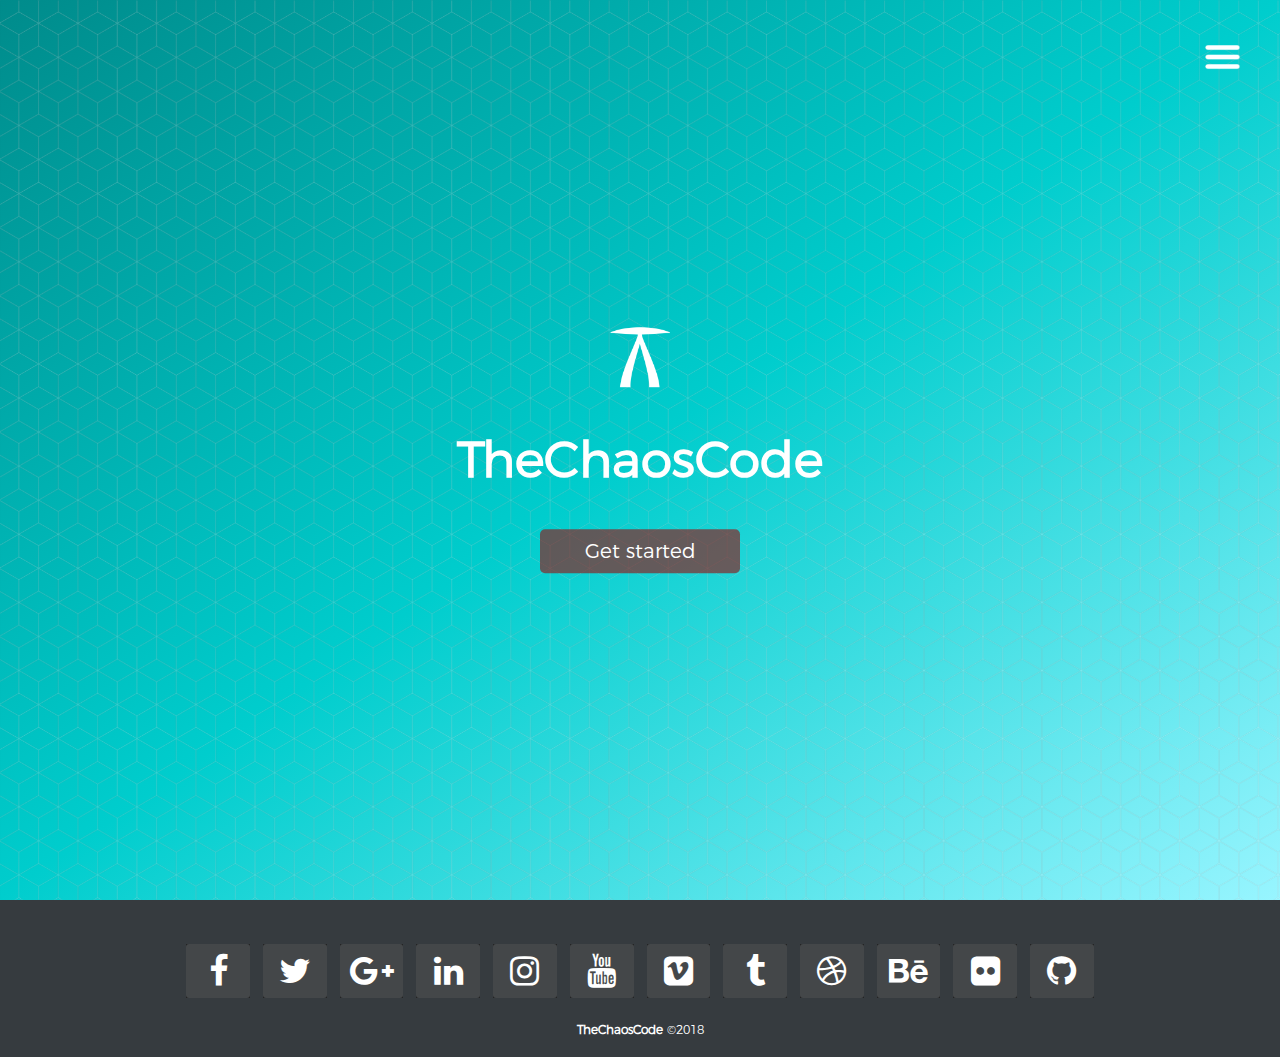
<file: index.html>
<!doctype html>
<html lang="EN">
    <head>
	
        <meta charset="utf-8" />
		<meta name="viewport" content="width=device-width, initial-scale=1, user-scalable=no" />
        <title>TheChaosCode - Home</title>
        <link rel="stylesheet" href="main.css" media="screen" />
		<link rel="stylesheet" href="https://maxcdn.bootstrapcdn.com/font-awesome/4.3.0/css/font-awesome.min.css">
		
		<script type="text/javascript" src="script.js"></script>

        <script>
            function myFunction() {
                var x = document.getElementById("menu");
                if (x.style.display === "none") {
                    x.style.display = "block";
                } else {
                    x.style.display = "none";
                }
            }
        </script>

    </head>

    <body class="main" onload="document.body.style.opacity='1'">
        <div class="body2">

            <a href="javascript:myFunction();"><img class="menu_icon" src="./Assets/menu.png"></a>
            <div class="menu" id="menu" style="display: none">
                <h2>Menu</h2>
                <a class="menu_link" href="https://thechaoscode.github.io/"><h3>Home</h3></a>
                <a class="menu_link" href="./about.html"><h3>About</h3></a>
                <a class="menu_link" href="./portfolio.html"><h3>Portfolio</h3></a>
                <div class="icons2">
                    <a href="https://www.instagram.com/thechaoscode/" target="_blank"><img class="icon" src="./Assets/Instagram_Icon.png"></a>
                    <a href="https://www.facebook.com/therealchaoscode" target="_blank"><img class="icon" src="./Assets/Facebook_Icon.png"></a>
                    <a href="mailto:mikedrioel@hotmail.com" target="_blank"><img class="icon" src="./Assets/Mail_Icon.png"></a>
                </div>
            </div>

            <div class="overlay">
                <header class="header">
                    <img class="main_logo" src="./Assets/Asset_2.png">
                    <h1 class="main_title">TheChaosCode</h1>
                    <a class="header_button" href="./about.html">Get started</a>
                </header>
            </div>
        </div>

    <footer>
        <ul>
          <li><a target="_blank" class="facebook" href="https://www.facebook.com/"><i class="fa fa-fw fa-2x fa-inverse fa-facebook"></i></a></li>
          <li><a target="_blank" class="twitter" href="https://twitter.com/TheChaosCode"><i class="fa fa-fw fa-2x fa-inverse fa-twitter"></i></a></li>
          <li><a target="_blank" class="google-plus" href="#"><i class="fa fa-fw fa-2x fa-inverse fa-google-plus"></i></a></li>
          <li><a target="_blank" class="linkedin" href="https://www.linkedin.com/in/mikedrioel/"><i class="fa fa-fw fa-2x fa-inverse fa-linkedin"></i></a></li>
          <li><a target="_blank" class="instagram" href="https://www.instagram.com/thechaoscode/"><i class="fa fa-fw fa-2x fa-inverse fa-instagram"></i></a></li>
          <li><a target="_blank" class="youtube" href="#"><i class="fa fa-fw fa-2x fa-inverse fa-youtube"></i></a></li>
          <li><a target="_blank" class="vimeo" href="#"><i class="fa fa-fw fa-2x fa-inverse fa-vimeo-square"></i></a></li>
          <li><a target="_blank" class="tumblr" href="#"><i class="fa fa-fw fa-2x fa-inverse fa-tumblr"></i></a></li>
          <li><a target="_blank" class="dribbble" href="#"><i class="fa fa-fw fa-2x fa-inverse fa-dribbble"></i></a></li>
          <li><a target="_blank" class="behance" href="#"><i class="fa fa-fw fa-2x fa-inverse fa-behance"></i></a></li>
          <li><a target="_blank" class="flickr" href="#"><i class="fa fa-fw fa-2x fa-inverse fa-flickr"></i></a></li>
          <li><a target="_blank" class="github" href="https://github.com/TheChaosCode"><i class="fa fa-fw fa-2x fa-inverse fa-github"></i></a></li>
        </ul>
		  <p><strong>TheChaosCode</strong> &copy;2018</p>
    </footer>
    </body>
</html>
</file>
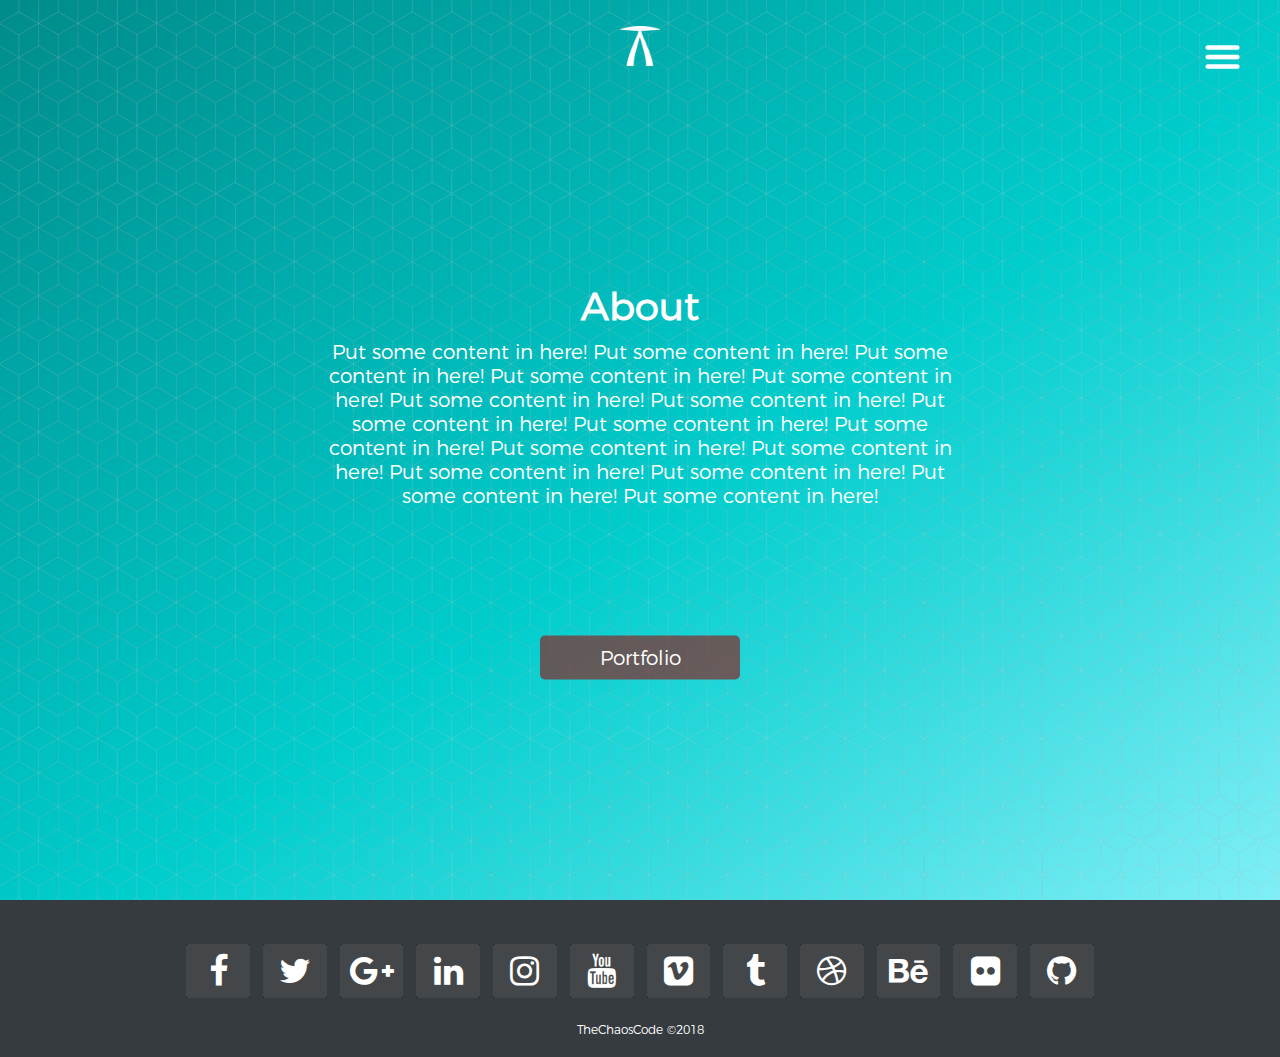
<file: about.html>
<!doctype html>
<html lang="EN">
    <head>
        <meta charset="utf-8" />
		<meta name="viewport" content="width=device-width, initial-scale=1, user-scalable=no" />
        <title>TheChaosCode - About</title>
    <link rel="stylesheet" href="main.css" media="screen" />
			<link rel="stylesheet" href="https://maxcdn.bootstrapcdn.com/font-awesome/4.3.0/css/font-awesome.min.css">
	
    <script>
        function myFunction() {
            var x = document.getElementById("menu");
            if (x.style.display === "none") {
                x.style.display = "block";
            } else {
                x.style.display = "none";
            }
        }
    </script>
</head>

    <body onload="document.body.style.opacity='1'">
        <div class="overlay">
            <section class="body">

                <img class="logo" src="./Assets/Asset_2.png" id="extra">

                <a href="javascript:myFunction();"><img class="menu_icon" src="./Assets/menu.png"></a>
                <div class="menu" id="menu" style="display: none">
                    <h2>Menu</h2>
                    <a class="menu_link" href="https://thechaoscode.github.io/"><h3>Home</h3></a>
                    <a class="menu_link" href="./about.html"><h3>About</h3></a>
                    <a class="menu_link" href="./portfolio.html"><h3>Portfolio</h3></a>
                    <div class="icons2">
                        <a href="https://www.instagram.com/thechaoscode/" target="_blank"><img class="icon" src="./Assets/Instagram_Icon.png"></a>
                        <a href="https://www.facebook.com/therealchaoscode" target="_blank"><img class="icon" src="./Assets/Facebook_Icon.png"></a>
                        <a href="mailto:dragon_serverowner@hotmail.com" target="_blank"><img class="icon" src="./Assets/Mail_Icon.png"></a>
                    </div>
                </div>

                <article class="article">
                    <h2 class="article_title">About</h2>
                    <p class="article_content">Put some content in here! Put some content in here! Put some content in here! Put some content in here! Put some content in here! Put some content in here! Put some content in here! Put some content in here! Put some content in here! Put some content in here! Put some content in here! Put some content in here! Put some content in here! Put some content in here! Put some content in here! Put some content in here! </p>
                    <a class="header_button" href="./portfolio.html">Portfolio</a>
                </article>

            </section>
        </div>

        <footer>
            <ul>
                <li><a target="_blank" class="facebook" href="https://www.facebook.com/"><i class="fa fa-fw fa-2x fa-inverse fa-facebook"></i></a></li>
                <li><a target="_blank" class="twitter" href="https://www.twitter.com/TheChaosCode"><i class="fa fa-fw fa-2x fa-inverse fa-twitter"></i></a></li>
                <li><a target="_blank" class="google-plus" href="#"><i class="fa fa-fw fa-2x fa-inverse fa-google-plus"></i></a></li>
                <li><a target="_blank" class="linkedin" href="https://www.linkedin.com/in/mikedrioel/"><i class="fa fa-fw fa-2x fa-inverse fa-linkedin"></i></a></li>
                <li><a target="_blank" class="instagram" href="https://www.instagram.com/thechaoscode/"><i class="fa fa-fw fa-2x fa-inverse fa-instagram"></i></a></li>
                <li><a target="_blank" class="youtube" href="#"><i class="fa fa-fw fa-2x fa-inverse fa-youtube"></i></a></li>
                <li><a target="_blank" class="vimeo" href="#"><i class="fa fa-fw fa-2x fa-inverse fa-vimeo-square"></i></a></li>
                <li><a target="_blank" class="tumblr" href="#"><i class="fa fa-fw fa-2x fa-inverse fa-tumblr"></i></a></li>
                <li><a target="_blank" class="dribbble" href="#"><i class="fa fa-fw fa-2x fa-inverse fa-dribbble"></i></a></li>
                <li><a target="_blank" class="behance" href="#"><i class="fa fa-fw fa-2x fa-inverse fa-behance"></i></a></li>
                <li><a target="_blank" class="flickr" href="#"><i class="fa fa-fw fa-2x fa-inverse fa-flickr"></i></a></li>
                <li><a target="_blank" class="github" href="https://www.github.com/TheChaosCode"><i class="fa fa-fw fa-2x fa-inverse fa-github"></i></a></li>
            </ul>
            <p>TheChaosCode &copy;2018</p>
        </footer>

    </body>
</html>
</file>
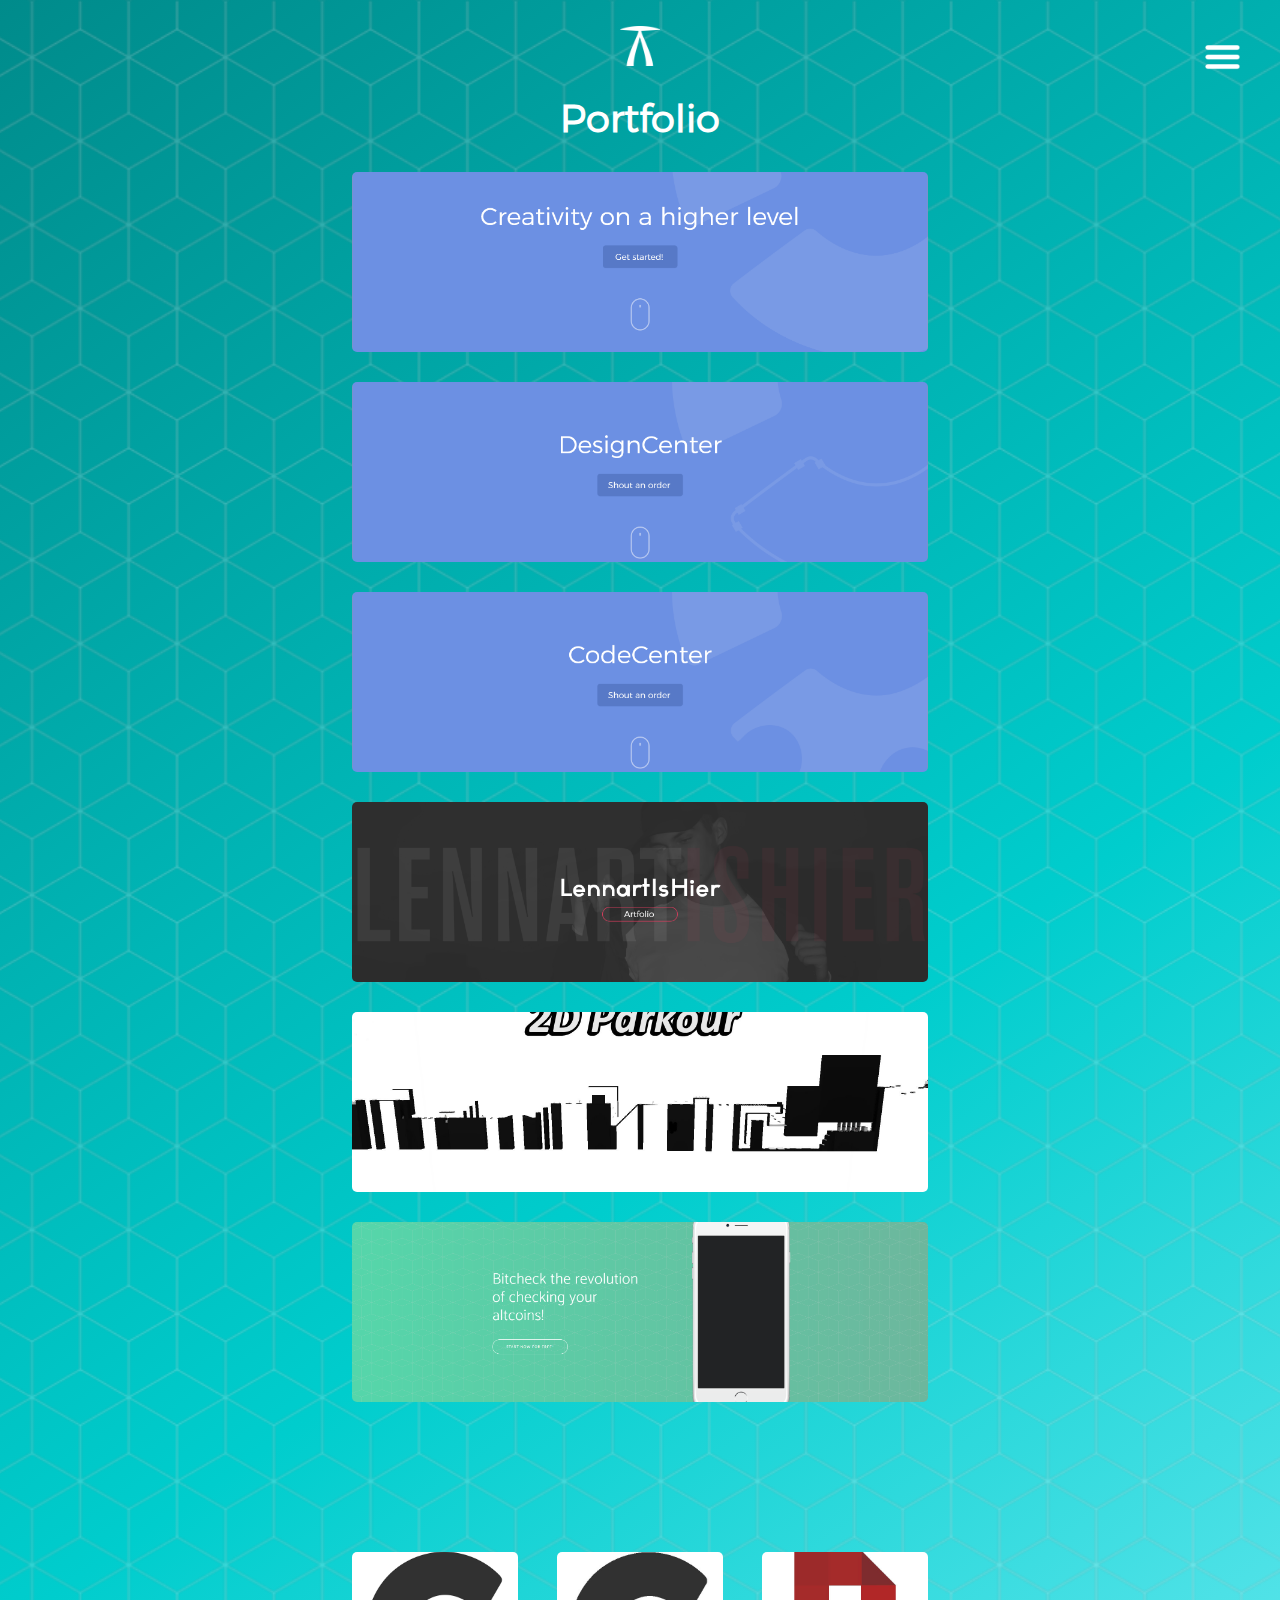
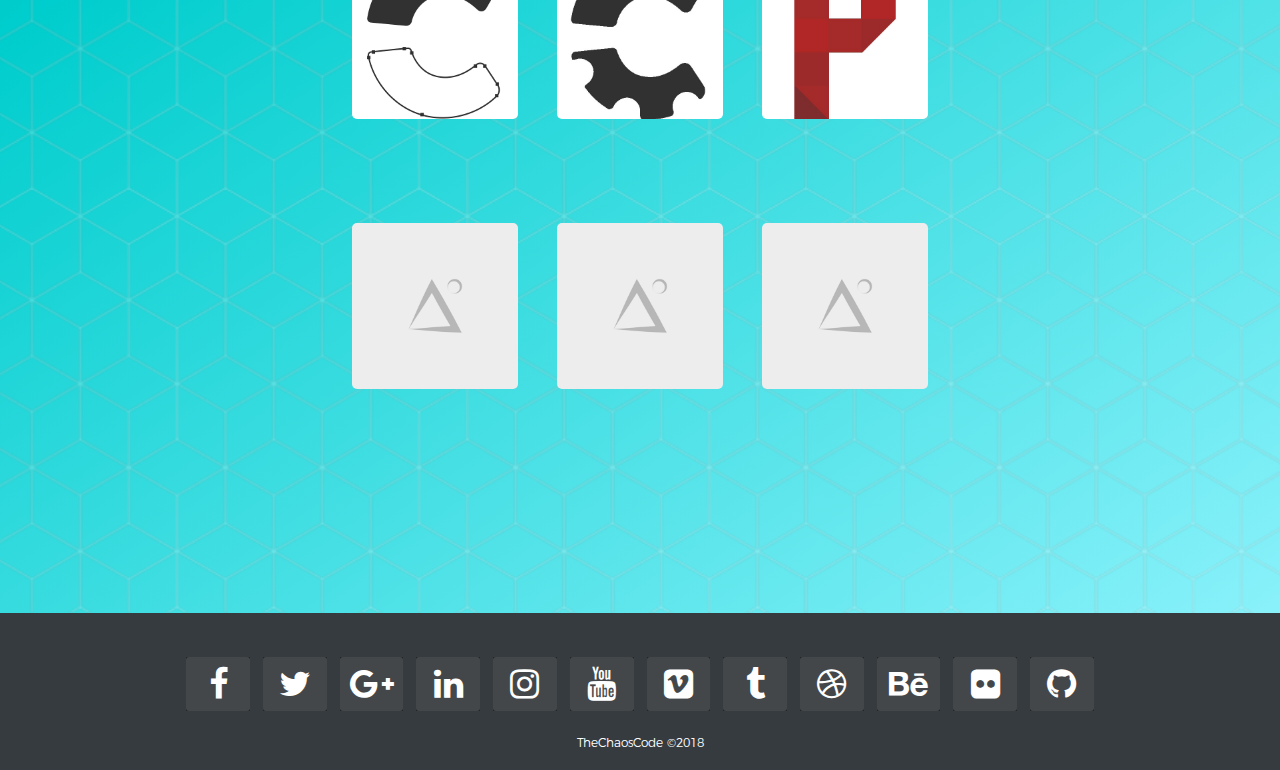
<file: portfolio.html>
<!doctype html>
<html lang="EN">
    <head>
        <meta charset="utf-8" />
		<meta name="viewport" content="width=device-width, initial-scale=1, user-scalable=no" />
        <title>TheChaosCode - Portfolio</title>
        <link rel="stylesheet" href="./main.css" media="screen" />
				<link rel="stylesheet" href="https://maxcdn.bootstrapcdn.com/font-awesome/4.3.0/css/font-awesome.min.css">

        <script>
            function myFunction() {
                var x = document.getElementById("menu");
                if (x.style.display === "none") {
                    x.style.display = "block";
                } else {
                    x.style.display = "none";
                }
            }
        </script>
    </head>

    <body onload="document.body.style.opacity='1'">
        <div class="overlay">
            <img class="logo" src="./Assets/Asset_2.png">

            <a href="javascript:myFunction();"><img class="menu_icon" src="./Assets/menu.png"></a>
            <div class="menu" id="menu" style="display: none">
                <h2>Menu</h2>
                <a class="menu_link" href="https://thechaoscode.github.io/"><h3>Home</h3></a>
                <a class="menu_link" href="./about.html"><h3>About</h3></a>
                <a class="menu_link" href="./portfolio.html"><h3>Portfolio</h3></a>
                <div class="icons2">
                    <a href="https://www.instagram.com/thechaoscode/" target="_blank"><img class="icon" src="./Assets/Instagram_Icon.png"></a>
                    <a href="https://www.facebook.com/mikedelica" target="_blank"><img class="icon" src="./Assets/Facebook_Icon.png"></a>
                    <a href="mailto:mikedrioel@hotmail.com" target="_blank"><img class="icon" src="./Assets/Mail_Icon.png"></a>
                </div>
            </div>

            <section class="section">
                <h2 class="article_title">Portfolio</h2>

                <a href="http://Www.creativecenters.com" target="_blank"><div class="project1" id="Project1_1"><div class="project1_overlay"><h3 class="project1_title">Creative Center</h3></div></div></a>
                <a href="http://Www.creativecenters.com" target="_blank"><div class="project1" id="Project1_2"><div class="project1_overlay"><h3 class="project1_title">DesignCenter</h3></div></div></a>
                <a href="http://Www.creativecenters.com" target="_blank"><div class="project1" id="Project1_3"><div class="project1_overlay"><h3 class="project1_title">CodeCenter</h3></div></div></a>
                <a href="http://Www.LennartIsHier.net" target="_blank"><div class="project1" id="Project1_4"><div class="project1_overlay"><!--<h3 class="project1_title">LennartIsHier</h3>--></div></div></a>
                <a href="http://Www.paperparkour.com" target="_blank"><div class="project1" id="Project1_5"><div class="project1_overlay"><h3 class="project1_title">Paperparkour</h3></div></div></a>
                <a href="https://www.bitcheck.eu/" target="_blank"><div class="project1" id="Project1_6"><div class="project1_overlay"><h3 class="project1_title">Bitcheck</h3></div></div></a>

                <div class="project_box">

                    <div class="projects1">
                        <a href="http://Www.creativecenters.com" target="_blank"><div class="project2" id="een"><div class="project1_overlay"><h3 class="project1_title">DesignCenter</h3></div></div></a>
                        <a href="http://Www.creativecenters.com" target="_blank"><div class="project2" id="twee"><div class="project1_overlay"><h3 class="project1_title">CodeCenter</h3></div></div></a>
                        <a href="http://Www.paperparkour.com" target="_blank"><div class="project2" id="drie"><div class="project1_overlay"><h3 class="project1_title">PaperParkour</h3></div></div></a>
                        <div class="float"></div>
                        <div class="project2" id="vier"><div class="project1_overlay"><h3 class="project1_title">Your service?</h3></div></div>
                        <div class="project2" id="vijf"><div class="project1_overlay"><h3 class="project1_title">Your service?</h3></div></div>
                        <div class="project2" id="zes"><div class="project1_overlay"><h3 class="project1_title">Your service?</h3></div></div>
                        <div class="float"></div>
                    </div>

                    <div class="projects2">
                        <a href="http://Www.creativecenters.com" target="_blank"><div class="project2" id="een"><div class="project1_overlay"><h3 class="project1_title">DesignCenter</h3></div></div></a>
                        <a href="http://Www.creativecenters.com" target="_blank"><div class="project2" id="twee"><div class="project1_overlay"><h3 class="project1_title">CodeCenter</h3></div></div></a>
                        <div class="float"></div>
                        <a href="http://Www.paperparkour.com" target="_blank"><div class="project2" id="drie"><div class="project1_overlay"><h3 class="project1_title">PaperParkour</h3></div></div></a>
                        <div class="project2" id="vier"><div class="project1_overlay"><h3 class="project1_title">Your service?</h3></div></div>
                        <div class="float"></div>
                        <div class="project2" id="vijf"><div class="project1_overlay"><h3 class="project1_title">Your service?</h3></div></div>
                        <div class="project2" id="zes"><div class="project1_overlay"><h3 class="project1_title">Your service?</h3></div></div>
                        <div class="float"></div>
                    </div>

                </div>
            </section>
        </div>

        <footer>
            <ul>
                <li><a target="_blank" class="facebook" href="https://www.facebook.com/"><i class="fa fa-fw fa-2x fa-inverse fa-facebook"></i></a></li>
                <li><a target="_blank" class="twitter" href="https://twitter.com/TheChaosCode"><i class="fa fa-fw fa-2x fa-inverse fa-twitter"></i></a></li>
                <li><a target="_blank" class="google-plus" href="#"><i class="fa fa-fw fa-2x fa-inverse fa-google-plus"></i></a></li>
                <li><a target="_blank" class="linkedin" href="https://www.linkedin.com/in/mikedrioel/"><i class="fa fa-fw fa-2x fa-inverse fa-linkedin"></i></a></li>
                <li><a target="_blank" class="instagram" href="https://www.instagram.com/thechaoscode/"><i class="fa fa-fw fa-2x fa-inverse fa-instagram"></i></a></li>
                <li><a target="_blank" class="youtube" href="#"><i class="fa fa-fw fa-2x fa-inverse fa-youtube"></i></a></li>
                <li><a target="_blank" class="vimeo" href="#"><i class="fa fa-fw fa-2x fa-inverse fa-vimeo-square"></i></a></li>
                <li><a target="_blank" class="tumblr" href="#"><i class="fa fa-fw fa-2x fa-inverse fa-tumblr"></i></a></li>
                <li><a target="_blank" class="dribbble" href="#"><i class="fa fa-fw fa-2x fa-inverse fa-dribbble"></i></a></li>
                <li><a target="_blank" class="behance" href="#"><i class="fa fa-fw fa-2x fa-inverse fa-behance"></i></a></li>
                <li><a target="_blank" class="flickr" href="#"><i class="fa fa-fw fa-2x fa-inverse fa-flickr"></i></a></li>
                <li><a target="_blank" class="github" href="https://github.com/TheChaosCode"><i class="fa fa-fw fa-2x fa-inverse fa-github"></i></a></li>
            </ul>
            <p>TheChaosCode &copy;2018</p>
        </footer>

    </body>
</html>
</file>
<file: main.css>
@font-face {
    font-family: Montserrat;
    src: url("./Fonts/Montserrat-Light.otf");
}

@media screen and (max-width: 5000px) {
    * {
        padding: 0px;
        margin: 0px;
    }

    body {
        color: #fff;
        text-align: center;
        font-family: Montserrat;
        background: linear-gradient(145deg, rgba(0, 139, 139, 1), rgba(0, 205, 205, 1.5), #98f5ff);
		opacity:0;
		-webkit-transition: opacity 1s;
		-moz-transition: opacity 1s;
		-ms-transition: opacity 1s;
		-o-transition: opacity 1s;
		transition: opacity 1s;
    }
    .main {background: none}
    h1 {
        font-size: 50px;
        padding: 20px 0px
    }

    h2 {
        font-size: 40px;
    }

    h3 {
        font-size: 40px;
    }

    p {
        font-size: 20px;
    }

    .body {
        height: 100vh;
    }
    .body2 {
        height: 100vh;
        background: linear-gradient(145deg, rgba(0, 139, 139, 1), #00cdcd, #98f5ff);
    }

    /* NAV BAR */
    .nav_bar {
        width: 100%;
        height: 80px;
        text-align: left;
    }

    .icons {
        position: absolute;
        top: 30px;
        left: 3%;
        z-index: 1;
    }
    .icons2 {
        position: absolute;
        bottom: 60px;
        width: 100%;
    }

    .icon:hover {
        transform: scale(1.2);
    }

    .icon {
        height: 70px;
        transition: .2s;
    }


    /*  MENU  */

    .menu_icon {
        position: fixed;
        top: 38px;
        right: 3%;
        height: 40px;
        z-index: 2;
        transition: all .2s ease-in-out;
    }
    .menu_icon:hover {
        opacity: .6;
    }
    .menu {
        position: fixed;
        right: 0px;
        top: 0px;
        height: 100vh;
        width: 20%;
        background: #018E8E;
        overflow: hidden;
        z-index: 0;
    }
    .menu h2 {padding: 30px 0px 50px 0px}
    .menu_link {
        display: block;
        color: #fff;
        text-decoration: none;
        margin-bottom: 30px;
    }
    .menu_link h3 {
        font-size: 25px;
        font-weight: lighter;
        transition: all .2s ease-in-out;
    }
    .menu_link:hover h3 {
        opacity: .6;
    }


    /* HEADER */
    .header {
        position: absolute;
        top: 50%;
        left: 50%;
        transform: translate(-50%, -50%);
    }

    .main_logo {
        height: 60px;
    }

    .main_title {
        margin: 5% 0px;
    }

    .header_button {
        width: 200px;
        display: block;
        padding: 10px 0px;
        border-radius: 5px;
        font-size: 20px;
        margin: auto;
        background: rgba(136, 36, 36, 0.69);
        transition: all .2s ease-in-out;
        text-decoration: none;
        color: #fff;
    }

    .header_button:hover {
        background: #018E8E;
    }

    /* FOOTER */
footer {
  background:#363b3f;
    padding: 20px 0px;
    font-size: 17px;
    }

footer p {
  font-size:12px;
  color:#fff;
  text-align:center;
  padding-top: 20px;
}

footer ul {
    width: 100%;
    text-align: center;
    margin-top: 20px;
    padding-left: 0px;
}

footer li {
    display: inline-block;
	background: #222222;
    margin: 4px;
}

footer li a {
    display: block;
    text-decoration: none;
    border-bottom: medium none;
    padding: 10px;
    border-radius: 3px;
    transition: all 0.3s ease-in 0s, all 1s ease 0s;
    background: #444749;
}

footer .facebook:hover {
  background-color:#365397;
}
footer .twitter:hover {
  background-color:#00a9f1;
}
footer .google-plus:hover {
  background-color:#e0452c;
}
footer .youtube:hover {
  background-color:#ff3333;
}
footer .flickr:hover {
  background-color:#ea0066;
}
footer .dribbble:hover {
  background-color:#ed4584;
}
footer .behance:hover {
  background-color:#3fbff0;
}
footer .instagram:hover {
  background-color:#396d9a;
}
footer .vimeo:hover {
  background-color:#48b6ed;
}
footer .tumblr:hover {
  background-color:#304c68;
}
footer .linkedin:hover {
  background-color:#006db3;
}
footer .github:hover {
  background-color:#2f2f2f;
}

    /*##### ABOUT PAGE #####*/
    /* ARTICLE */
    .logo {
        height: 40px;
        margin: 2% 0px;
    }

    .article {
        position: relative;
        left: 50%;
        top: 50%;
        transform: translate(-50%, -50%);
        width: 50%;
        margin-top: -5%;
    }

    .article_title {
        margin-bottom: 10px;
    }

    .article_content {
        margin-bottom: 20%;
    }

    /*##### PORTFOLIO PAGE #####*/
    .overlay {
        height: 100%;

        background-image: url("./Wallpapers/pattern.png");
        background-position: 50% 50%;
        background-repeat: no-repeat;
        background-size: cover;
    }

    .section {
        width: 50%;
        position: relative;
        left: 25%;
    }

    .project1 {
        position: relative;
        width: 100%;
        height: 20vh;
        margin: 30px 0px;
        border-radius: 5px;
        transition: .2s;
        background: #fff;
    }
    .project1:hover {
        transform: scale(1.05);
    }
    .project1_overlay:hover {
        background: rgba(34, 34, 34, 0.38);
    }
    .project1_overlay {
        position: relative;
        height: 100%;
        width: 100%;
        background: transparent;
        transition: .2s;
        border-radius: 5px;
    }
    .project1_title {
        position: absolute;
        top: 50%;
        left: 50%;
        color: transparent;
        transform: translate(-50%, -50%);
        transition: .2s;
    }
    .project1_overlay:hover .project1_title {
        color: #fff;
    }
    .projects2 {
        display: none;
    }

    .project_box {
        padding: 50px 0px;
    }

    .projects1 {
        width: 100%;
        margin: 70px 0px;
    }

    .project2 {
        background: url("./Assets/ADDImage_Mockup_Icon.png");
        background-size: cover;
        background-repeat: no-repeat;
        background-position: 50% 50%;
        width: 15vw;
        height: 15vw;
        display: inline-block;
        border-radius: 5px;
        transition: .2s;
    }
    .project2:hover {
        transform: scale(1.1);
    }

    #een {float: left; background: url("./Portfolio/Logo1.png"); background-size: cover; background-position: 50% 50%; background-repeat: no-repeat}
    #twee {margin: auto; background: url("./Portfolio/Logo2.jpg"); background-size: cover; background-position: 50% 50%; background-repeat: no-repeat}
    #drie {float: right; background: url("./Portfolio/Logo3.jpg"); background-size: cover; background-position: 50% 50%; background-repeat: no-repeat}
    #vier {float: left}
    #vijf {margin: auto}
    #zes {float: right}
    .br1 {display: none}
    .float {clear: both; height: 100px}

    #Project1_1 {background: url("./Portfolio/Mockup1.png"); background-size: cover; background-position: center 20%; background-repeat: no-repeat}
    #Project1_2 {background: url("./Portfolio/Mockup2.png"); background-size: cover; background-position: center 5.5%; background-repeat: no-repeat}
    #Project1_3 {background: url("./Portfolio/Mockup3.png"); background-size: cover; background-position: center 5.5%; background-repeat: no-repeat}
    #Project1_4 {background: url("./Portfolio/Mockup4.png"); background-size: cover; background-position: center 43.5%; background-repeat: no-repeat}
    #Project1_5 {background: url("./Portfolio/Mockup5.png"); background-size: cover; background-position: center; background-repeat: no-repeat}
    #Project1_6 {background: url("./Portfolio/Mockup6.png"); background-size: cover; background-position: center; background-repeat: no-repeat}


    #slideshow {
        position:absolute;
        top: 0;
        height: 100%;
        width: 100%;
        z-index: 0;
    }
    #slideshow .slide {
        position:absolute;
        z-index:8;
        opacity:0.0;
    }
    #slideshow div.active {
        z-index:10;
        opacity:1.0;
    }
    #slideshow div.last-active {
        z-index:9;
    }
    .slide {
        width: 100%;
        height: 100%;
    }
    .slide_overlay {
        height: 100%;
        width: 100%;
        background: rgba(118, 238, 198, 0.7);
    }
    .center {
        position: absolute;
        top: 50%;
        left: 50%;
        width: 50%;
        max-width: 700px;
        transform: translate(-50%, -50%);
        padding: 20px;
        border-left: 2px solid #E3531E;
    }
    #picture1 {
        background-image: url("./Wallpapers/wallpaper1.jpg");
        background-repeat: no-repeat;
        background-position: 50% 35%;
        background-size: cover;
    }
    #picture2 {
        background-image: url("./Wallpapers/wallpaper2.jpg");
        background-repeat: no-repeat;
        background-position: 50% 60%;
        background-size: cover;
    }
    #picture3 {
        background-image: url("./Wallpapers/wallpaper3.jpg");
        background-repeat: no-repeat;
        background-position: 50% 30%;
        background-size: cover;
    }
}






@media screen and (max-width: 1400px) {

    h2 {font-size: 3vw}
    h3 {font-size: 3vw}
    .menu {
        width: 25%;
    }
    .section {
        width: 45%;
        left: 27.5%;
    }
    .project2 {
        width: 13vw;
        height: 13vw;
    }
    .menu_icon {
        height: 3vw;
    }
}





@media screen and (max-width: 1050px) {

    h1 {font-size: 10vw;}
    h2 {font-size: 8vw; padding-bottom: 50px;}
    p {font-size: 3vw;}

    .main_logo {height: 130px}
    .icon {height: 150px;}
    .logo {height: 70px;}
    .article, .header {width: 70%; transform: translate(-50%, -60%);}
    .section {width: 80%; left: 10%;}

    .header_button {
        width: 80%;
        max-width: 700px;
        padding: 20px 0px;
        font-size: 50px;
    }
    .menu_icon {
        height: 50px;
    }

    #een {float: left}
    #twee {float: right}
    #drie {float: left}
    #vier {float: right}
    #vijf {float: left}
    #zes {float: right}
    .br1 {display: block;}
    .br2 {display: none}

    .projects1 {display: none}
    .projects2 {display: block}

    .footer p {
        font-size: 3vw;
        padding: 30px 0px;
    }

    .project2 {width: 35vw; height: 35vw; }


    .menu {
        z-index: 1;
        width: 100%;
    }
    .menu_link h3{
        font-size: 4vw;
    }
}
</file>
